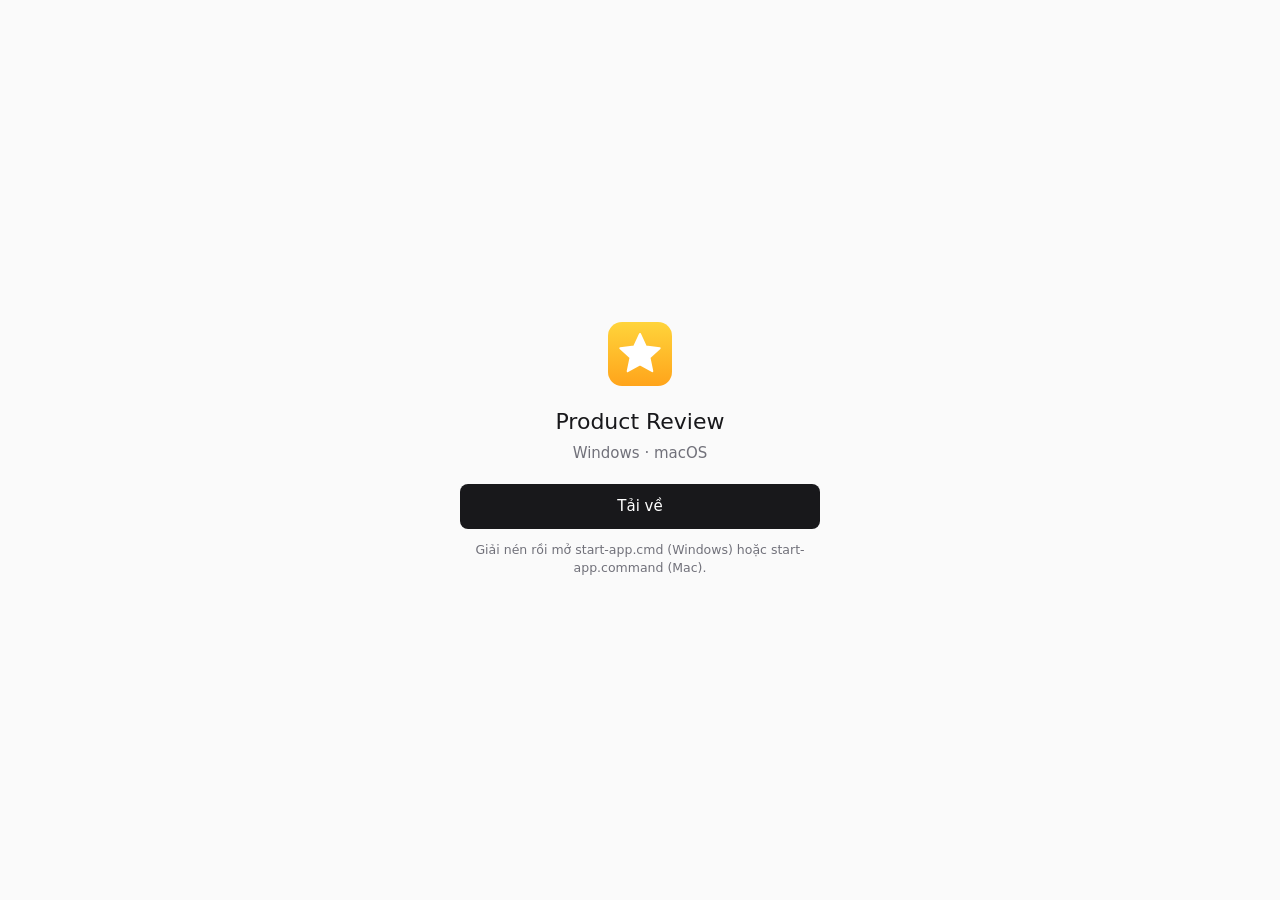
<file: docs/index.html>
<!doctype html>
<html lang="vi">
<head>
<meta charset="utf-8">
<meta name="viewport" content="width=device-width, initial-scale=1">
<title>Product Review</title>
<link rel="icon" href="icon.svg">
<style>
  :root { --bg: #fafafa; --fg: #18181b; --muted: #71717a; --line: #e4e4e7; --accent: #18181b; --on-accent: #fff; }
  @media (prefers-color-scheme: dark) { :root { --bg: #09090b; --fg: #fafafa; --muted: #a1a1aa; --line: #27272a; --accent: #fafafa; --on-accent: #09090b; } }
  * { box-sizing: border-box; }
  body { margin: 0; min-height: 100vh; display: grid; place-items: center; background: var(--bg); color: var(--fg); font: 400 15px/1.5 system-ui, -apple-system, "Segoe UI", sans-serif; }
  main { width: min(360px, calc(100% - 32px)); text-align: center; }
  img { width: 64px; height: 64px; }
  h1 { font-size: 22px; font-weight: 500; margin: 12px 0 4px; }
  p { color: var(--muted); margin: 0 0 20px; }
  a.dl { display: block; padding: 11px 16px; border-radius: 8px; background: var(--accent); color: var(--on-accent); text-decoration: none; }
  a.dl:hover { opacity: .9; }
  small { display: block; margin-top: 12px; color: var(--muted); }
</style>
</head>
<body>
<main>
  <img src="icon.svg" alt="">
  <h1>Product Review</h1>
  <p id="version">Windows · macOS</p>
  <a class="dl" href="https://github.com/hoangpham2263/product-review/releases/latest/download/product-review.zip">Tải về</a>
  <small>Giải nén rồi mở start-app.cmd (Windows) hoặc start-app.command (Mac).</small>
</main>
<script>
  fetch("https://api.github.com/repos/hoangpham2263/product-review/releases/latest")
    .then((r) => r.json()).then((r) => { if (r.tag_name) document.getElementById("version").textContent = `${r.tag_name} · Windows · macOS`; })
    .catch(() => {});
</script>
</body>
</html>
</file>
